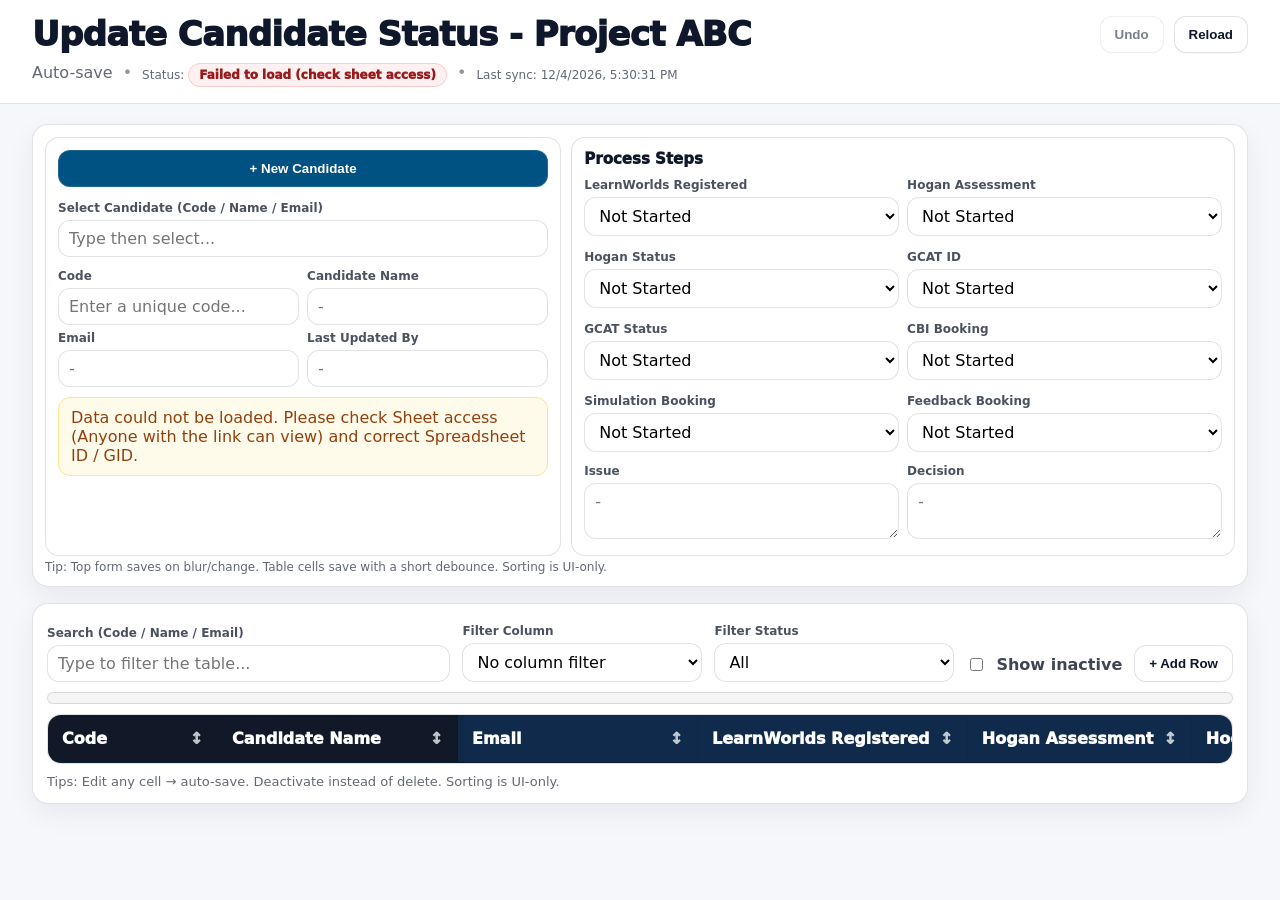
<file: form.html>
﻿<!doctype html>
<html lang="en">
<head>
    <meta charset="utf-8" />
    <meta name="viewport" content="width=device-width, initial-scale=1" />
    <title>Update Candidate</title>

    <!-- Keep existing styles.css if you want; this page is styled by form.css -->
    <link rel="stylesheet" href="styles.css" />
    <link rel="stylesheet" href="form.css" />
</head>

<body>
    <header class="site-header compact">
        <div class="container">
            <div class="topbar compact">
                <div class="title-block">
                    <h1 class="h1-compact">Update Candidate Status - Project ABC</h1>
                    <div class="subline">
                        <span class="muted">Auto-save</span>
                        <span class="dot">•</span>
                        <span class="muted small">
                            Status: <span id="saveState" class="save-pill save-idle">Idle</span>
                        </span>
                        <span class="dot">•</span>
                        <span class="muted small">Last sync: <span id="lastSync">-</span></span>
                    </div>
                </div>

                <div class="actions">
                    <button id="undoBtn" class="btn btn-ghost" disabled>Undo</button>
                    <button id="reloadBtn" class="btn btn-ghost">Reload</button>
                </div>
            </div>
        </div>
    </header>

    <main class="container">

        <!-- TOP AREA (fit in one viewport without scrolling) -->
        <section class="top-area" id="topArea">
            <div class="card form-card">             
                 
                <div class="form-grid">
                    <!-- Left: Candidate -->
                    <div class="panel-box">

                        <div class="panel-top">
                            <button id="newCandidateBtn" class="btn btn-primary btn-full">+ New Candidate</button>
                        </div>

                        <label class="label">Select Candidate (Code / Name / Email)</label>
                        <input id="candPick" class="input" list="candidateList" placeholder="Type then select..." autocomplete="off" />
                        <datalist id="candidateList"></datalist>

                        <div class="spacer"></div>

                        <div class="two-col">
                            <div>
                                <label class="label">Code</label>
                                <input id="candCode" class="input" placeholder="Enter a unique code..." />
                            </div>
                            <div>
                                <label class="label">Candidate Name</label>
                                <input id="candName" class="input" placeholder="-" />
                            </div>
                        </div>

                        <div class="two-col">
                            <div>
                                <label class="label">Email</label>
                                <input id="candEmail" class="input" placeholder="-" />
                            </div>
                            <div>
                                <label class="label">Last Updated By</label>
                                <input id="candUpdatedBy" class="input" placeholder="-" />
                            </div>
                        </div>

                        <div id="newModeHint" class="hint muted small" style="display:none;">
                            New Candidate mode: enter a unique Code first. Other fields will save after you leave the field (blur) or change a dropdown.
                        </div>

                        <div id="dupHint" class="hint hint-error" style="display:none;">
                            Duplicate Code detected. Saving is blocked until Code is unique.
                        </div>

                        <div id="loadHint" class="hint hint-warn" style="display:none;">
                            Data could not be loaded. Please check Sheet access (Anyone with the link can view) and correct Spreadsheet ID / GID.
                        </div>
                    </div>

                    <!-- Right: Process Steps -->
                    <div class="panel-box">
                        <div class="panel-subtitle">Process Steps</div>

                        <div class="steps-grid">
                            <div>
                                <label class="label">LearnWorlds Registered</label>
                                <select id="step0" class="select"></select>
                            </div>
                            <div>
                                <label class="label">Hogan Assessment</label>
                                <select id="step1" class="select"></select>
                            </div>
                            <div>
                                <label class="label">Hogan Status</label>
                                <select id="step2" class="select"></select>
                            </div>
                            <div>
                                <label class="label">GCAT ID</label>
                                <select id="step3" class="select"></select>
                            </div>
                            <div>
                                <label class="label">GCAT Status</label>
                                <select id="step4" class="select"></select>
                            </div>
                            <div>
                                <label class="label">CBI Booking</label>
                                <select id="step5" class="select"></select>
                            </div>
                            <div>
                                <label class="label">Simulation Booking</label>
                                <select id="step6" class="select"></select>
                            </div>
                            <div>
                                <label class="label">Feedback Booking</label>
                                <select id="step7" class="select"></select>
                            </div>
                        </div>

                        <div class="spacer"></div>

                        <div class="two-col">
                            <div>
                                <label class="label">Issue</label>
                                <textarea id="candIssue" class="input ta" placeholder="-" rows="2"></textarea>
                            </div>
                            <div>
                                <label class="label">Decision</label>
                                <textarea id="candDecision" class="input ta" placeholder="-" rows="2"></textarea>
                            </div>
                        </div>
                    </div>
                </div>

                <div class="top-footnote muted small">
                    Tip: Top form saves on blur/change. Table cells save with a short debounce. Sorting is UI-only.
                </div>
            </div>
        </section>

        <!-- TABLE AREA (scroll to see) -->
        <section class="card table-card">
            <div class="table-toolbar">

                <div class="tool tool-grow">
                    <label class="label">Search (Code / Name / Email)</label>
                    <input id="searchInput" class="input" placeholder="Type to filter the table..." autocomplete="off" />
                </div>

                <div class="tool">
                    <label class="label">Filter Column</label>
                    <select id="filterColumn" class="select"></select>
                </div>

                <div class="tool">
                    <label class="label">Filter Status</label>
                    <select id="filterStatus" class="select"></select>
                </div>

                <div class="tool tool-inline">
                    <label class="check">
                        <input id="showInactive" type="checkbox" />
                        Show inactive
                    </label>
                </div>

                <div class="tool tool-right">
                    <button id="addRowBtn" class="btn">+ Add Row</button>
                </div>
            </div>

            <!-- Top horizontal scrollbar (synced with the table wrapper) -->
            <div class="hscroll-top" id="hscrollTop" aria-label="Horizontal scroll">
                <div class="hscroll-top-inner" id="hscrollTopInner"></div>
            </div>

            <div class="table-wrap table-wrap-edit" id="tableWrap">
                <table class="excel excel-edit" id="grid">
                    <thead>
                        <tr>
                            <th class="sticky-col sticky-col-1 sticky-th">
                                <button class="th-btn sort-btn" data-key="code" type="button">
                                    <span class="th-text">Code</span>
                                    <span class="th-sort" data-sort-icon="code">↕</span>
                                </button>
                            </th>

                            <th class="sticky-col sticky-col-2 sticky-th">
                                <button class="th-btn sort-btn" data-key="name" type="button">
                                    <span class="th-text">Candidate Name</span>
                                    <span class="th-sort" data-sort-icon="name">↕</span>
                                </button>
                            </th>

                            <th style="min-width:240px;">
                                <button class="th-btn sort-btn" data-key="email" type="button">
                                    <span class="th-text">Email</span>
                                    <span class="th-sort" data-sort-icon="email">↕</span>
                                </button>
                            </th>

                            <th><button class="th-btn sort-btn" data-key="LearnWorlds Registered" type="button"><span class="th-text">LearnWorlds Registered</span><span class="th-sort" data-sort-icon="LearnWorlds Registered">↕</span></button></th>
                            <th><button class="th-btn sort-btn" data-key="Hogan Assessment" type="button"><span class="th-text">Hogan Assessment</span><span class="th-sort" data-sort-icon="Hogan Assessment">↕</span></button></th>
                            <th><button class="th-btn sort-btn" data-key="Hogan Status" type="button"><span class="th-text">Hogan Status</span><span class="th-sort" data-sort-icon="Hogan Status">↕</span></button></th>
                            <th><button class="th-btn sort-btn" data-key="GCAT ID" type="button"><span class="th-text">GCAT ID</span><span class="th-sort" data-sort-icon="GCAT ID">↕</span></button></th>
                            <th><button class="th-btn sort-btn" data-key="GCAT Status" type="button"><span class="th-text">GCAT Status</span><span class="th-sort" data-sort-icon="GCAT Status">↕</span></button></th>
                            <th><button class="th-btn sort-btn" data-key="CBI Booking" type="button"><span class="th-text">CBI Booking</span><span class="th-sort" data-sort-icon="CBI Booking">↕</span></button></th>
                            <th><button class="th-btn sort-btn" data-key="Simulation Booking" type="button"><span class="th-text">Simulation Booking</span><span class="th-sort" data-sort-icon="Simulation Booking">↕</span></button></th>
                            <th><button class="th-btn sort-btn" data-key="Feedback Booking" type="button"><span class="th-text">Feedback Booking</span><span class="th-sort" data-sort-icon="Feedback Booking">↕</span></button></th>

                            <th style="min-width:220px;">
                                <button class="th-btn sort-btn" data-key="issue" type="button">
                                    <span class="th-text">Issue</span>
                                    <span class="th-sort" data-sort-icon="issue">↕</span>
                                </button>
                            </th>

                            <th style="min-width:220px;">
                                <button class="th-btn sort-btn" data-key="decision" type="button">
                                    <span class="th-text">Decision</span>
                                    <span class="th-sort" data-sort-icon="decision">↕</span>
                                </button>
                            </th>

                            <th style="min-width:160px;">
                                <button class="th-btn sort-btn" data-key="updatedBy" type="button">
                                    <span class="th-text">Last Updated By</span>
                                    <span class="th-sort" data-sort-icon="updatedBy">↕</span>
                                </button>
                            </th>

                            <th style="min-width:140px;">
                                <button class="th-btn sort-btn" data-key="active" type="button">
                                    <span class="th-text">Active</span>
                                    <span class="th-sort" data-sort-icon="active">↕</span>
                                </button>
                            </th>

                            <th style="min-width:160px;">
                                <span class="th-text plain-th">Actions</span>
                            </th>
                        </tr>
                    </thead>

                    <tbody id="tbody"></tbody>
                </table>
            </div>

            <div class="footnote">
                Tips: Edit any cell → auto-save. Deactivate instead of delete. Sorting is UI-only.
            </div>
        </section>

    </main>

    <script src="form.js"></script>
</body>
</html>
</file>
<file: styles.css>
﻿:root {
    --border: #e5e7eb;
    --muted: #6b7280;
    --bg: #fafafa;
    --text: #111827;
    --head: #0f2a4a;
    /* JS จะอัปเดตค่าให้เท่าความสูง header */
    --table-sticky-top: 0px;
}

* {
    box-sizing: border-box;
}

body {
    margin: 0;
    font-family: system-ui,-apple-system,Segoe UI,Roboto,Arial,sans-serif;
    color: var(--text);
    background: var(--bg);
}

.container {
    max-width: 1400px;
    margin: 0 auto;
    padding: 16px;
}

h1 {
    margin: 0 0 6px 0;
}

.muted {
    margin: 0;
    color: var(--muted);
}

    .muted.small {
        font-size: 12px;
        margin-top: 4px;
    }

/* Sticky header */
.site-header {
    position: sticky;
    top: 0;
    z-index: 50;
    background: rgba(250,250,250,0.92);
    backdrop-filter: blur(8px);
    border-bottom: 1px solid var(--border);
}

.card {
    background: #fff;
    border: 1px solid var(--border);
    border-radius: 12px;
    padding: 12px;
    margin-bottom: 16px;
}

.topbar {
    display: flex;
    justify-content: space-between;
    align-items: flex-end;
    gap: 12px;
}

.actions {
    display: flex;
    gap: 10px;
    flex-wrap: wrap;
    align-items: center;
}

.btn {
    padding: 10px 12px;
    border-radius: 10px;
    border: 1px solid #111827;
    background: #111827;
    color: #fff;
    font-weight: 700;
    cursor: pointer;
}

.btn-ghost {
    background: #fff;
    color: #111827;
    border: 1px solid var(--border);
}

.mini-select {
    margin-left: 8px;
    padding: 6px 8px;
    border-radius: 10px;
    border: 1px solid var(--border);
    background: #fff;
}

.panel-hint {
    font-size: 12px;
    color: var(--muted);
}

/* Dashboard layout: 40% left / 60% right */
.dash2-grid {
    display: grid;
    grid-template-columns: 2fr 3fr;
    gap: 12px;
    align-items: stretch;
    height: 520px;
    min-height: 520px;
}

/* Left stack */
.left-stack {
    display: flex;
    flex-direction: column;
    height: 100%;
    gap: 12px;
    min-height: 0;
}

/* Panels */
.panel {
    border: 1px solid var(--border);
    border-radius: 12px;
    padding: 12px;
    background: #fff;
    min-height: 0;
}

    .panel.full-height {
        height: 100%;
        min-height: 0;
        display: flex;
        flex-direction: column;
    }

.panel-head {
    display: flex;
    align-items: center;
    justify-content: space-between;
    margin-bottom: 8px;
    gap: 12px;
}

.panel-title {
    font-weight: 900;
}

/* Chart containers */
.chart-wrap {
    position: relative;
    width: 100%;
    min-height: 0;
}

.pie-area {
    height: 320px;
}

.bar-area {
    height: 480px;
}

.chart-wrap canvas {
    width: 100% !important;
    height: 100% !important;
    display: block;
}

/* KPI grid */
.kpi-mini-grid {
    display: grid;
    gap: 12px;
}

    .kpi-mini-grid.kpi-5 {
        grid-template-columns: repeat(6, minmax(0, 1fr));
    }

.kpi-span-2 {
    grid-column: span 2;
}

.kpi-span-3 {
    grid-column: span 3;
}

.kpi-mini {
    border: 1px solid var(--border);
    border-radius: 12px;
    padding: 10px;
    background: #fff;
}

.kpi-mini-title {
    font-size: 12px;
    color: var(--muted);
    font-weight: 700;
}

.kpi-mini-value {
    font-size: 22px;
    font-weight: 900;
    margin-top: 2px;
}

.kpi-click {
    cursor: pointer;
    user-select: none;
    transition: transform 120ms ease, box-shadow 120ms ease;
}

    .kpi-click:hover {
        transform: translateY(-1px);
        box-shadow: 0 6px 18px rgba(17,24,39,0.08);
    }

/* Soft status backgrounds */
.kpi-mini.kpi-total {
    background: #f3f4f6;
}

.kpi-mini.kpi-completed {
    background: #dcfce7;
    border-color: #bbf7d0;
}

.kpi-mini.kpi-inprogress {
    background: #dbeafe;
    border-color: #bfdbfe;
}

.kpi-mini.kpi-issue {
    background: #fee2e2;
    border-color: #fecaca;
}

.kpi-mini.kpi-notstarted {
    background: #fef9c3;
    border-color: #fde68a;
}

/* Table base */
.table-wrap {
    width: 100%;
    overflow: auto;
    border: 1px solid var(--border);
    border-radius: 10px;
}

table.excel {
    width: 100%;
    border-collapse: separate;
    border-spacing: 0;
    min-width: 1450px;
}

    table.excel thead th {
        position: sticky;
        top: 0;
        z-index: 2;
        background: var(--head);
        color: #fff;
        font-weight: 900;
        font-size: 13px;
        padding: 10px 10px;
        white-space: nowrap;
        border-bottom: 1px solid #0b1d33;
    }

    table.excel tbody td {
        border-bottom: 1px solid #f1f5f9;
        border-right: 1px solid #f1f5f9;
        padding: 10px 10px;
        white-space: nowrap;
    }

    table.excel tbody tr:nth-child(even) td {
        background: #fcfcfc;
    }

    table.excel tbody td:first-child {
        border-left: 1px solid #f1f5f9;
    }

/* Overall pill */
.overall-pill {
    display: inline-block;
    padding: 6px 10px;
    border-radius: 999px;
    border: 1px solid var(--border);
    font-weight: 900;
    font-size: 12px;
}

.pill-Issue {
    background: #fee2e2;
    border-color: #fecaca;
    color: #991b1b;
}

.pill-Completed {
    background: #dcfce7;
    border-color: #bbf7d0;
    color: #166534;
}

.pill-In\ Progress {
    background: #dbeafe;
    border-color: #bfdbfe;
    color: #1e40af;
}

.pill-Not\ Started {
    background: #fef9c3;
    border-color: #fde68a;
    color: #854d0e;
}

.footnote {
    margin-top: 10px;
    color: var(--muted);
    font-size: 12px;
}

/* Modal */
.modal-overlay {
    position: fixed;
    inset: 0;
    background: rgba(17,24,39,0.55);
    display: none;
    align-items: center;
    justify-content: center;
    padding: 16px;
    z-index: 200;
}

    .modal-overlay.open {
        display: flex;
    }

.modal {
    width: min(980px, 100%);
    background: #fff;
    border: 1px solid var(--border);
    border-radius: 14px;
    overflow: hidden;
    box-shadow: 0 20px 60px rgba(0,0,0,0.25);
}

.modal-head {
    display: flex;
    justify-content: space-between;
    align-items: flex-start;
    gap: 12px;
    padding: 14px 14px 10px 14px;
    border-bottom: 1px solid var(--border);
}

.modal-title {
    font-weight: 950;
    font-size: 16px;
}

.modal-sub {
    margin-top: 4px;
    color: var(--muted);
    font-size: 12px;
}

.modal-close {
    border: 1px solid var(--border);
    background: #fff;
    border-radius: 10px;
    padding: 8px 10px;
    cursor: pointer;
    font-weight: 900;
}

.modal-body {
    padding: 12px 14px;
}

.modal-table-wrap {
    width: 100%;
    max-height: 55vh;
    overflow: auto;
    border: 1px solid var(--border);
    border-radius: 10px;
}

.modal-table {
    width: 100%;
    border-collapse: separate;
    border-spacing: 0;
    min-width: 760px;
}

    .modal-table thead th {
        position: sticky;
        top: 0;
        z-index: 2;
        background: #f8fafc;
        border-bottom: 1px solid var(--border);
        padding: 10px;
        text-align: left;
        font-size: 12px;
        font-weight: 900;
        white-space: nowrap;
    }

    .modal-table tbody td {
        border-bottom: 1px solid #f1f5f9;
        padding: 10px;
        vertical-align: top;
        font-size: 13px;
    }

        .modal-table tbody td.issue-cell {
            white-space: normal;
            line-height: 1.35;
        }

.modal-foot {
    padding: 10px 14px 14px 14px;
    border-top: 1px solid var(--border);
    display: flex;
    justify-content: flex-end;
}

/* =========================
   Dashboard: scroll only inside table + sticky 2 columns + top scrollbar
   ========================= */

.table-wrap.dashboard-table {
    max-height: 70vh; /* เลื่อนเฉพาะแถวในตาราง */
    overflow: auto;
}

/* sticky first 2 columns */
table.excel .sticky-col {
    position: sticky;
    z-index: 3;
    background: #fff; /* body cells */
}

/* header sticky cols above everything */
table.excel thead th.sticky-col {
    z-index: 6;
    background: var(--head);
    color: #fff;
}

/* left offsets */
table.excel .sticky-col-1 {
    left: 0;
}

table.excel .sticky-col-2 {
    left: 160px;
}
/* ต้องเท่ากับความกว้าง Code */

/* zebra background correction for sticky cells */
table.excel tbody tr:nth-child(even) td.sticky-col {
    background: #fcfcfc;
}

/* Top horizontal scrollbar (modern) */
.table-scrollbar-top {
    width: 100%;
    overflow-x: auto;
    overflow-y: hidden;
    border: 1px solid var(--border);
    border-radius: 10px;
    background: #fff;
    margin-bottom: 10px;
    height: 14px; /* ไม่เกะกะ */
}

.table-scrollbar-inner {
    height: 1px;
}

.table-scrollbar-top::-webkit-scrollbar,
.table-wrap.dashboard-table::-webkit-scrollbar {
    height: 10px;
    width: 10px;
}

.table-scrollbar-top::-webkit-scrollbar-thumb,
.table-wrap.dashboard-table::-webkit-scrollbar-thumb {
    background: #cbd5e1;
    border-radius: 999px;
}

.table-scrollbar-top::-webkit-scrollbar-track,
.table-wrap.dashboard-table::-webkit-scrollbar-track {
    background: #f8fafc;
}

/* Responsive */
@media (max-width:1100px) {
    .dash2-grid {
        grid-template-columns: 1fr;
        height: auto;
        min-height: 0;
    }

    .bar-area {
        height: 360px;
    }

    .pie-area {
        height: 260px;
    }

    .kpi-mini-grid.kpi-5 {
        grid-template-columns: repeat(2, minmax(0, 1fr));
    }

    .kpi-span-2, .kpi-span-3 {
        grid-column: auto;
    }

    .modal-table {
        min-width: 640px;
    }



}
</file>
<file: form.css>
/* ==========================================================================
   Update Candidate Page (Form + Table)
   - English UI text and comments only
   - Top area fits within one viewport (no scrolling in the top section)
   ========================================================================== */

:root {
    --bg: #f6f7fb;
    --card: #ffffff;
    --text: #0f172a;
    --muted: rgba(15,23,42,.65);
    --border: rgba(15,23,42,.12);
    --shadow: 0 10px 28px rgba(15,23,42,.06);
    --shadow-sm: 0 6px 18px rgba(15,23,42,.06);
    --primary: #0b1220;
    --danger: #b91c1c;
    --ok: #065f46;
    --radius: 16px;
    --top-max: 460px; /* match dashboard vibe */
}

html, body {
    height: 100%
}

body {
    margin: 0;
    font-family: ui-sans-serif,system-ui,-apple-system,Segoe UI,Roboto,Arial,"Noto Sans","Liberation Sans",sans-serif;
    color: var(--text);
    background: var(--bg);
}

.container {
    width: min(1280px,calc(100% - 32px));
    margin: 0 auto
}

.muted {
    color: var(--muted)
}

.small {
    font-size: 13px
}

/* Header */
.site-header.compact {
    background: #fff;
    border-bottom: 1px solid var(--border);
    padding: 0;
    position: sticky;
    top: 0;
    z-index: 50;
    backdrop-filter: blur(8px);
}

.topbar.compact {
    display: flex;
    align-items: flex-start;
    justify-content: space-between;
    gap: 12px;
}

.h1-compact {
    margin: 0;
    font-size: 34px;
    font-weight: 950;
    letter-spacing: -.02em;
    line-height: 1.08;
}

.title-block .subline {
    margin-top: 6px;
    display: flex;
    flex-wrap: wrap;
    align-items: center;
    gap: 10px;
}

.dot {
    opacity: .45
}

.actions {
    display: flex;
    gap: 10px;
    align-items: center
}

.panel-top {
    margin: 0 0 14px 0; 
}

/* Buttons */
.btn {
    appearance: none;
    border: 1px solid var(--border);
    background: #fff;
    color: var(--text);
    border-radius: 12px;
    padding: 10px 14px;
    font-weight: 900;
    cursor: pointer;
    box-shadow: 0 1px 0 rgba(15,23,42,.02);
}

    .btn:hover {
        box-shadow: var(--shadow-sm)
    }

    .btn:disabled {
        opacity: .55;
        cursor: not-allowed
    }

.btn-primary {
    background: #005282;
    color: #fff;
    border-color: rgba(255,255,255,.12);
}

.btn-ghost {
    background: #fff
}

/* Cards */
.card {
    background: var(--card);
    border: 1px solid var(--border);
    border-radius: var(--radius);
    box-shadow: var(--shadow);
}

/* TOP AREA sizing */
.top-area {
    margin-top: 4px
}

.form-card {
    padding: 12px;
    max-height: none;
    overflow: visible;
}



.form-head {
    display: flex;
    justify-content: space-between;
    align-items: flex-start;
    gap: 12px;
    margin-bottom: 10px;
}

.panel-title {
    font-size: 18px;
    font-weight: 950
}

.form-head-actions {
    display: flex;
    gap: 10px
}

/* Inputs */
.label {
    display: block;
    font-size: 12px;
    font-weight: 900;
    color: rgba(15,23,42,.75);
    margin: 6px 0 5px 0;
}


.input, .select, textarea {
    width: 100%;
    box-sizing: border-box;
    border: 1px solid var(--border);
    border-radius: 12px;
    padding: 8px 10px;
    font: inherit;
    outline: none;
    background: #fff;
}


    .input:focus, .select:focus, textarea:focus {
        border-color: rgba(17,24,39,.40);
        box-shadow: 0 0 0 4px rgba(15,23,42,.06);
    }

    .input.ta {
        resize: vertical
    }

.check {
    display: flex;
    align-items: center;
    gap: 10px;
    font-weight: 900;
    color: rgba(15,23,42,.8);
    user-select: none;
}

.tool {
    min-width: 240px
}

.tool-inline {
    min-width: auto;
    padding-bottom: 8px
}

.tool-right {
    min-width: auto;
    margin-left: auto
}

.top-search-row {
    margin-bottom: 8px
}

.form-grid {
    display: grid;
    grid-template-columns: 1.05fr 1.35fr;
    gap: 10px;
    align-items: stretch;
    height: auto;
    min-height: 0;
}


.panel-box {
    border: 1px solid var(--border);
    border-radius: 14px;
    padding: 12px;
    background: #fff;
    min-height: 0;
}

.panel-subtitle {
    font-size: 15px;
    font-weight: 950;
    margin: 0 0 4px 0
}

.steps-grid {
    display: grid;
    grid-template-columns: 1fr 1fr;
    gap: 8px
}

.two-col {
    display: grid;
    grid-template-columns: 1fr 1fr;
    gap: 8px
}

.spacer {
    height: 6px
}

.top-footnote {
    margin-top: 8px
}

/* Hints */
.hint {
    margin-top: 10px;
    border-radius: 12px;
    padding: 10px 12px;
    border: 1px solid var(--border);
    background: rgba(15,23,42,.02);
}

.hint-error {
    background: #fff1f2;
    border-color: #fecaca;
    color: #991b1b
}

.hint-warn {
    background: #fffbeb;
    border-color: #fde68a;
    color: #92400e
}

/* Save pill */
.save-pill {
    display: inline-flex;
    align-items: center;
    border-radius: 999px;
    padding: 4px 10px;
    font-weight: 950;
    font-size: 12px;
    border: 1px solid var(--border);
}

.save-idle {
    background: rgba(15,23,42,.03)
}

.save-saving {
    background: #eff6ff;
    border-color: #bfdbfe;
    color: #1e40af
}

.save-saved {
    background: #ecfdf5;
    border-color: #a7f3d0;
    color: #065f46
}

.save-failed {
    background: #fff1f2;
    border-color: #fecaca;
    color: #991b1b
}

/* TABLE */
.table-card {
    margin-top: 14px;
    padding: 14px
}

.table-toolbar {
    display: flex;
    flex-wrap: wrap;
    gap: 12px;
    align-items: flex-end;
    justify-content: space-between;
    margin-bottom: 10px;
}

/* Top horizontal scrollbar */
.hscroll-top {
    width: 100%;
    overflow-x: auto;
    overflow-y: hidden;
    height: 12px;
    border-radius: 12px;
    background: rgba(15,23,42,.04);
    border: 1px solid var(--border);
    margin-bottom: 10px;
}

.hscroll-top-inner {
    height: 1px
}

/* Table wrapper */
.table-wrap-edit {
    overflow: auto;
    border-radius: 14px;
    border: 1px solid var(--border);
    background: #fff;
    max-height: 72vh;
}

/* Table base */
table {
    border-collapse: separate;
    border-spacing: 0;
    width: max(1200px,100%);
}

thead th {
    position: sticky;
    top: 0;
    z-index: 4;
    background: #0b1220;
    color: #fff;
    border-bottom: 1px solid rgba(255,255,255,.12);
}

th, td {
    padding: 0;
    border-right: 1px solid rgba(15,23,42,.06)
}

tr td {
    border-bottom: 1px solid rgba(15,23,42,.06)
}

tbody tr:hover td {
    background: rgba(15,23,42,.02)
}

/* Header sort button */
.th-btn {
    width: 100%;
    display: flex;
    justify-content: space-between;
    gap: 10px;
    align-items: center;
    padding: 4px 4px;
    border: 0;
    background: transparent;
    font: inherit;
    cursor: pointer;
    text-align: left;
    color: inherit;
    font-size: 16px;
}

.th-text {
    font-weight: 950
}

.th-sort {
    font-weight: 950;
    opacity: .75
}

.th-btn:hover .th-sort {
    opacity: 1
}

.plain-th {
    display: inline-block;
    padding: 0px 0px;
    font-weight: 950
}

.cell-input, .cell-select, .cell-textarea {
    background: #ffffff;
    border: 1px solid rgba(15,23,42,.16);
    border-radius: 6px;
    padding: 8px 8px;
    width: calc(100% - 4px); /* keep inside cell padding/margins */
    box-sizing: border-box;
}


.cell-textarea {
    resize: vertical;
    min-height: 44px
}

.cell-readonly {
    background: rgba(15,23,42,.04) !important;
    border-color: rgba(15,23,42,.10) !important;
    color: rgba(15,23,42,.65);
}

/* Sticky columns highlight (more distinct) */
.sticky-col-1, .sticky-col-2 {
    background: #eef2ff !important;
    box-shadow: 6px 0 0 rgba(15,23,42,.04);
    z-index: 3;
}

thead th.sticky-th {
    background: #111827 !important;
    z-index: 6;
}

.sticky-col-1 {
    position: sticky;
    left: 0;
    min-width: 170px
}

.sticky-col-2 {
    position: sticky;
    left: 170px;
    min-width: 240px
}

/* Pills */
.mini-pill {
    display: inline-flex;
    align-items: center;
    padding: 4px 8px;
    border-radius: 999px;
    font-size: 12px;
    font-weight: 950;
    margin: 4px 8px;
    border: 1px solid var(--border);
}

.pill-active {
    background: #ecfdf5;
    border-color: #a7f3d0;
    color: #065f46
}

.pill-inactive {
    background: #fff1f2;
    border-color: #fecaca;
    color: #991b1b
}

/* Row actions */
.row-actions {
    display: flex;
    gap: 8px;
    padding: 8px 12px
}

.mini-btn {
    border: 1px solid var(--border);
    background: #fff;
    border-radius: 10px;
    padding: 8px 10px;
    font-weight: 950;
    cursor: pointer;
}

.mini-btn-danger {
    border-color: rgba(185,28,28,.35);
    color: #991b1b
}

.mini-btn-ok {
    border-color: rgba(6,95,70,.35);
    color: #065f46
}

/* Duplicate highlight */
.row-dupcode td {
    background: #fff1f2 !important
}

.cell-error {
    background: #fff1f2 !important;
    box-shadow: inset 0 0 0 2px rgba(254,202,202,.9);
}

.footnote {
    margin-top: 10px;
    color: rgba(15,23,42,.65);
    font-size: 13px
}

/* Responsive */
@media (max-width:980px) {
    .h1-compact {
        font-size: 28px
    }

    .form-card {
        max-height: none;
        overflow: visible
    }

    .form-grid {
        grid-template-columns: 1fr;
        height: auto
    }

    .steps-grid, .two-col {
        grid-template-columns: 1fr
    }

    .tool {
        min-width: 100%
    }

}
/* Search + New Candidate on the same row */
.top-search-inline {
    display: flex;
    align-items: flex-end;
    gap: 12px;
}

.tool-grow {
    flex: 1 1 auto;
    min-width: 320px;
}

.tool-tight {
    flex: 0 0 auto;
    min-width: 220px;
}

.btn-full {
    width: 100%;
}

@media (max-width: 720px) {
    .top-search-inline {
        flex-wrap: wrap;
    }

    .tool-tight {
        min-width: 100%;
    }
}

/* Stronger zebra striping (more contrast) */
.excel-edit tbody tr:nth-child(odd) td {
    background: rgba(15,23,42,.035);
}

.excel-edit tbody tr:nth-child(even) td {
    background: #ffffff;
}

/* Keep sticky columns consistent with zebra background */
.excel-edit tbody tr:nth-child(odd) td.sticky-col {
    background: #e6ecff !important; /* slightly darker than before */
}

.excel-edit tbody tr:nth-child(even) td.sticky-col {
    background: #eef2ff !important;
}
</file>
